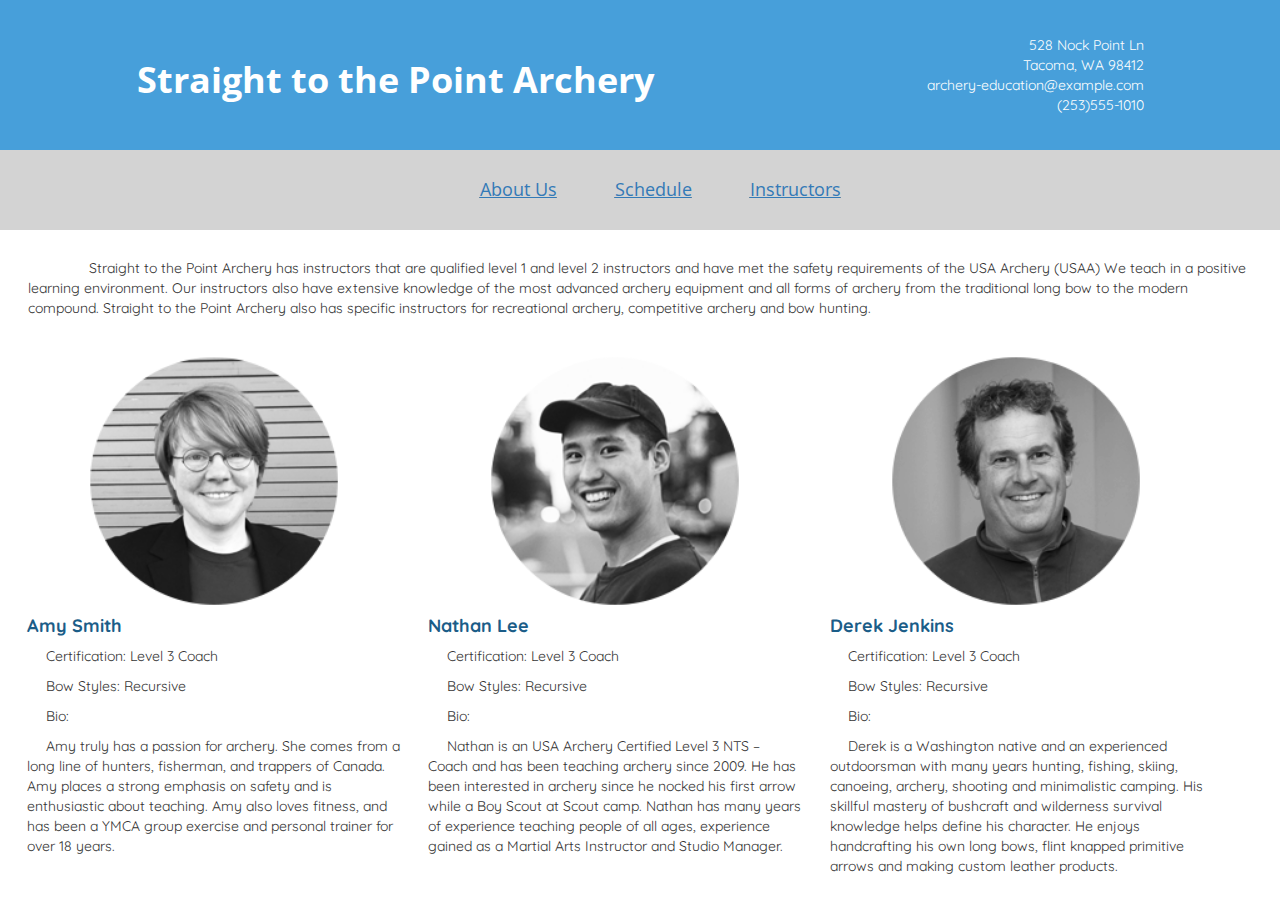
<file: instructors.html>
<!DOCTYPE html>
<html lang='en' dir="ltr">

<head>
  <meta charset="utf-8">
  <title>Archery Academy</title>
  <link rel="stylesheet" href="https://maxcdn.bootstrapcdn.com/bootstrap/3.4.0/css/bootstrap.min.css">
  <script src="https://ajax.googleapis.com/ajax/libs/jquery/3.4.1/jquery.min.js"></script>
  <script src="https://maxcdn.bootstrapcdn.com/bootstrap/3.4.0/js/bootstrap.min.js"></script>
  <link rel="stylesheet" type="text/css" href="styles/stylesheet.css">
  <link href="https://fonts.googleapis.com/css?family=Quicksand%7COpen+Sans&display=swap" rel="stylesheet">
</head>

<body>
  <a href="#main-content" class="sr-only">Skip to main content</a>
  <header>
    <img src="content/archeryAcademy-logo-white.png" alt='Archery Academy logo'>
    <h1>Straight to the Point Archery</h1>
    <aside>
      <span class='sr-only'>Contact Information</span>
      <span class='sr-only'>Address</span>528 Nock Point Ln <br>
      Tacoma, WA 98412 <br>
      <span class='sr-only'>Email</span> archery-education@example.com <br>
      <span class='sr-only'>Phone Number</span> (253)555-1010
    </aside>
  </header>
  <nav>
    <ul class="menu">
      <li class="menu__item">
        <a href="index.html" class="menu__link">About Us</a>
      </li>
      <li class="menu__item">
        <a href="classes.html" class="menu__link">Schedule</a>
      </li>
      <li class="menu__item">
        <a href="instructors.html" class="menu__link">Instructors</a>
      </li>
    </ul>
  </nav>

  <section id="main-content">
    <p> Straight to the Point Archery has instructors that are qualified level 1 and level 2 instructors and have met the safety requirements of the USA Archery (USAA) We teach in a positive learning environment.
      Our instructors also have extensive knowledge of the most advanced archery equipment and all forms of archery from the traditional long bow to the modern compound. Straight to the Point Archery also has specific instructors for recreational
      archery, competitive archery and bow hunting.
    </p>

    <div class="row">
      <div class="col-4" id='amy'>
        <img src="content/instructor-bio-image2.png" alt='Image of instructor Amy Smith'>
        <h4>Amy Smith</h4>
        <p>Certification: Level 3 Coach</p>
        <p>Bow Styles: Recursive</p>
        <p>Bio: </p>
        <p> Amy truly has a passion for archery. She comes from a long line of hunters,
          fisherman, and trappers of Canada. Amy places a strong emphasis on safety and is
          enthusiastic about teaching. Amy also loves fitness, and has been a YMCA group
          exercise and personal trainer for over 18 years.
        </p>
      </div>
      <div class="col-4" id='nate'>
        <img src="content/instructor-bio-image4.png" alt='Image of instructor Nathan Lee'>
        <h4>Nathan Lee</h4>
        <p>Certification: Level 3 Coach</p>
        <p>Bow Styles: Recursive</p>
        <p>Bio:</p>
        <p> Nathan is an USA Archery Certified Level 3 NTS –
          Coach and has been teaching archery since 2009. He has been interested
          in archery since he nocked his first arrow while a Boy Scout at Scout camp.
          Nathan has many years of experience teaching people of all ages, experience gained
          as a Martial Arts Instructor and Studio Manager.
        </p>
      </div>
      <div class="col-4" id='derek'>
        <img src="content/instructor-bio-image1.png" alt='Image of instructor Derek Jenkins'>
        <h4>Derek Jenkins</h4>
        <p>Certification: Level 3 Coach</p>
        <p>Bow Styles: Recursive</p>
        <p>Bio:</p>
        <p> Derek is a Washington native and an experienced outdoorsman with many years hunting,
          fishing, skiing, canoeing, archery, shooting and minimalistic camping. His skillful mastery
          of bushcraft and wilderness survival knowledge helps define his character. He enjoys handcrafting
          his own long bows, flint knapped primitive arrows and making custom leather products.
        </p>
      </div>
    </div>

  </section>
  <a href="#main-content" class="sr-only">Return to top of main content</a>

</body>

</html>
</file>
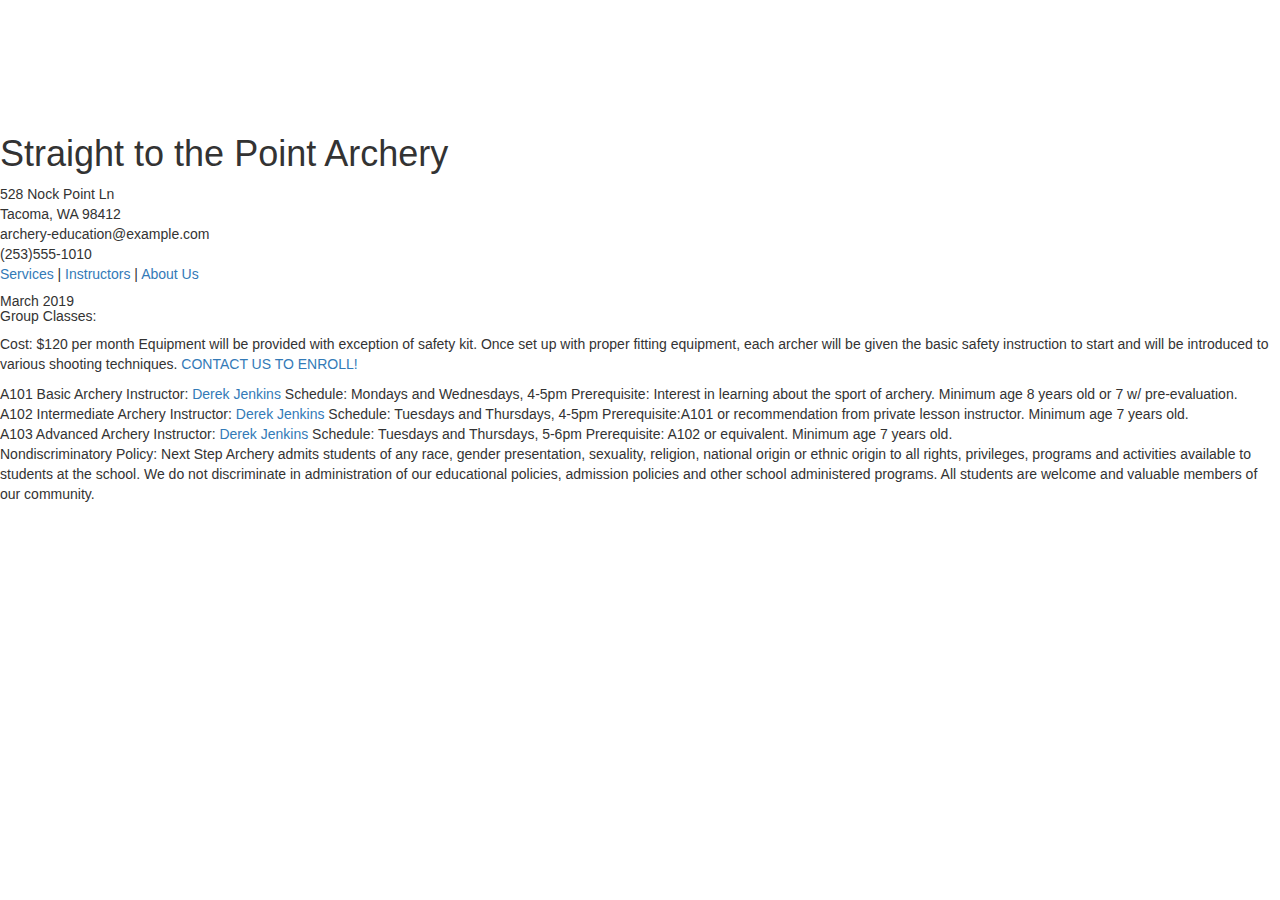
<file: services.html>
<!DOCTYPE html>
<html lang='en'  dir="ltr">
   <head>
      <meta charset="utf-8">
      <title>Archery Academy</title>
      <link rel="stylesheet" href="https://maxcdn.bootstrapcdn.com/bootstrap/3.4.0/css/bootstrap.min.css">
      <script src="https://ajax.googleapis.com/ajax/libs/jquery/3.4.1/jquery.min.js"></script>
      <script src="https://maxcdn.bootstrapcdn.com/bootstrap/3.4.0/js/bootstrap.min.js"></script>
      <!--  <link rel="stylesheet" type="text/css" href="styles/stylesheet.css">
         <link href="https://fonts.googleapis.com/css?family=Dancing+Script:700%7CLoved+by+the+King%7COpen+Sans+Condensed:300&display=swap" rel="stylesheet">
         <script src="https://kit.fontawesome.com/4c496fc4fb.js" crossorigin="anonymous"></script>-->
   </head>
   <body>
      <header>
         <img src="content/archeryAcademy-logo-white.png" alt='Archery Academy logo'>
         <h1>Straight to the Point Archery</h1>
         <aside>528 Nock Point Ln <br>
            Tacoma, WA 98412 <br> archery-education@example.com <br> (253)555-1010
         </aside>
      </header>
      <nav>
         <a href="services.html">Services</a> |
         <a href="instructors.html">Instructors</a> |
         <a href="index.html">About Us</a>
      </nav>
      <h5>March 2019 <br> Group Classes:</h5>
      <p> Cost: $120 per month
         Equipment will be provided with exception of safety kit.
         Once set up with proper fitting equipment, each archer will be given the basic safety instruction to start and will be introduced to various shooting techniques.
         <a href="" title="Enrollment" data-toggle="modal" data-target="#enroll">CONTACT US TO ENROLL!</a> 
      </p>
      <div class="modal fade" id="enroll" role="dialog">
         <div class="modal-dialog">
            <div class="modal-content">
               <div class="modal-header">
                  <button type="button" class="close" data-dismiss="modal">&times;</button>
                  <h4 class="modal-title">Contact</h4>
               </div>
               <div class="modal-body">
                  <p>
                     528 Nock Point Ln <br>
                     Tacoma, WA 98412 <br> archery-education@example.com <br> (253)555-1010
                  </p>
               </div>
            </div>
         </div>
      </div>
      <div class="flexbox-container">
         <div class='classbox'>
            A101 Basic Archery
            Instructor: <a href="instructors.html">Derek Jenkins</a>
            Schedule: Mondays and Wednesdays, 4-5pm
            Prerequisite: Interest in learning about the sport of archery. Minimum age 8 years old or 7 w/ pre-evaluation.
         </div>
         <div class='classbox'>A102 Intermediate Archery
            Instructor: <a href="instructors.html">Derek Jenkins</a>
            Schedule: Tuesdays and Thursdays, 4-5pm
            Prerequisite:A101 or recommendation from private lesson instructor. Minimum age 7 years old.
         </div>
         <div class='classbox'>A103 Advanced Archery
            Instructor: <a href="instructors.html">Derek Jenkins</a>
            Schedule: Tuesdays and Thursdays, 5-6pm
            Prerequisite: A102 or equivalent. Minimum age 7 years old.
         </div>
      </div>
      <footer>
         <p>Nondiscriminatory Policy:
            Next Step Archery admits students of any race, gender presentation, sexuality, religion, national origin or ethnic origin to all rights, privileges, programs and activities available to students at the school. We do not discriminate in administration of our educational policies, admission policies and other school administered programs. All students are welcome and valuable members of our community.
         </p>
      </footer>
   </body>
</html>
</file>
<file: styles/stylesheet.css>
/*media*/

.vid {
  text-align: center;
  margin: auto;
}
video {
  width: 100%;
  height: auto;
  max-width: 80rem;
}

img {
	display: block;
  width:100%;
  max-width: 25rem;
  height:auto;
  margin:auto;
  padding-top:2em;
}

/*headers*/
header img {
	overflow: auto;
	display: block;
	margin-left: 0;
	margin-right: 0;
	width: 20rem
}

h1 {
	color: #fff;
  font-weight: bolder;
	display: inline;
	margin-left: 0;
  font-family: "Open Sans", Times, serif;
}

h3,h4,h5,h6{
  font-weight: bolder;
  font-family: "Quicksand", Times, serif;
}

h4 {
  color: #1B5D88;
  font-family: "Quicksand", Times, serif;
}

header {
	position: fixed;
	width: 100%;
	height: 150px;
  top: 0;
  left:0;
  right:0;
	background-color: #479fda;
	display: flex;
	justify-content: space-around;
	align-items: center;
	z-index: 1;
	flex: none
}

/*links*/
.menu{
  text-align: center;
  background-color: lightgrey;
  list-style-type: none;
  font-family: "Open Sans", Times, serif;
}

.menu__item {
	display: inline-block;
  color: #444;
  padding: 1em;
  margin:.5em;
  font-size:large;
  text-decoration: underline
}

.menu__item:focus,
.menu__item:hover{
  font-weight: bold;
  text-decoration: none;
  padding: 1em;
  margin:.5em;
}

p a, li a {
  margin-left: 0;
  padding-left:0;
  margin-right: 0;
  padding-right:0;
  text-decoration: underline;
}

p a:hover{
 text-decoration: none;
}
/*containers*/

[class*="col-4"] {
	float: left;
  position: relative;
	text-align: left;
	width: 32%;
  padding-left:1em;
  padding-right:1em;
}

[class*="col-6"] {
	float: left;
  position: relative;
	text-align: left;
	width: 49%;
  padding-left:1em;
  padding-right:1em;
}

/*.col-6::first-line {
	color: #1B5D88;
	font-weight: bolder;
}*/
/*.inst p::first-letter{color: blue;}*/


@media (max-width:830px) {
   header h1  {
    display: none;
  }
  .menu__item {
  	display: block;
  }
  [class*="col-4"]  {
   width: 100%;
 }
 [class*="col-6"]  {
  width: 100%;
}
}

@media (min-width:831px) {
   header img  {
    display: none;
  }
}


/*main*/

body {
  font-family: "Quicksand", Times, serif;
	background-color: #fff;
	margin-top: 150px;
  height: auto;
  position: relative;
}


.sr-only {
	position: absolute;
	left: -100000px;
	top: auto;
	width: 1px;
	height: 1px;
	overflow: hidden
}

#main-content{
  margin:2em;
}

p{
  text-indent: 5%;
}

aside {
	display: inline;
	color: #fff;
	text-align: right;
}
</file>
